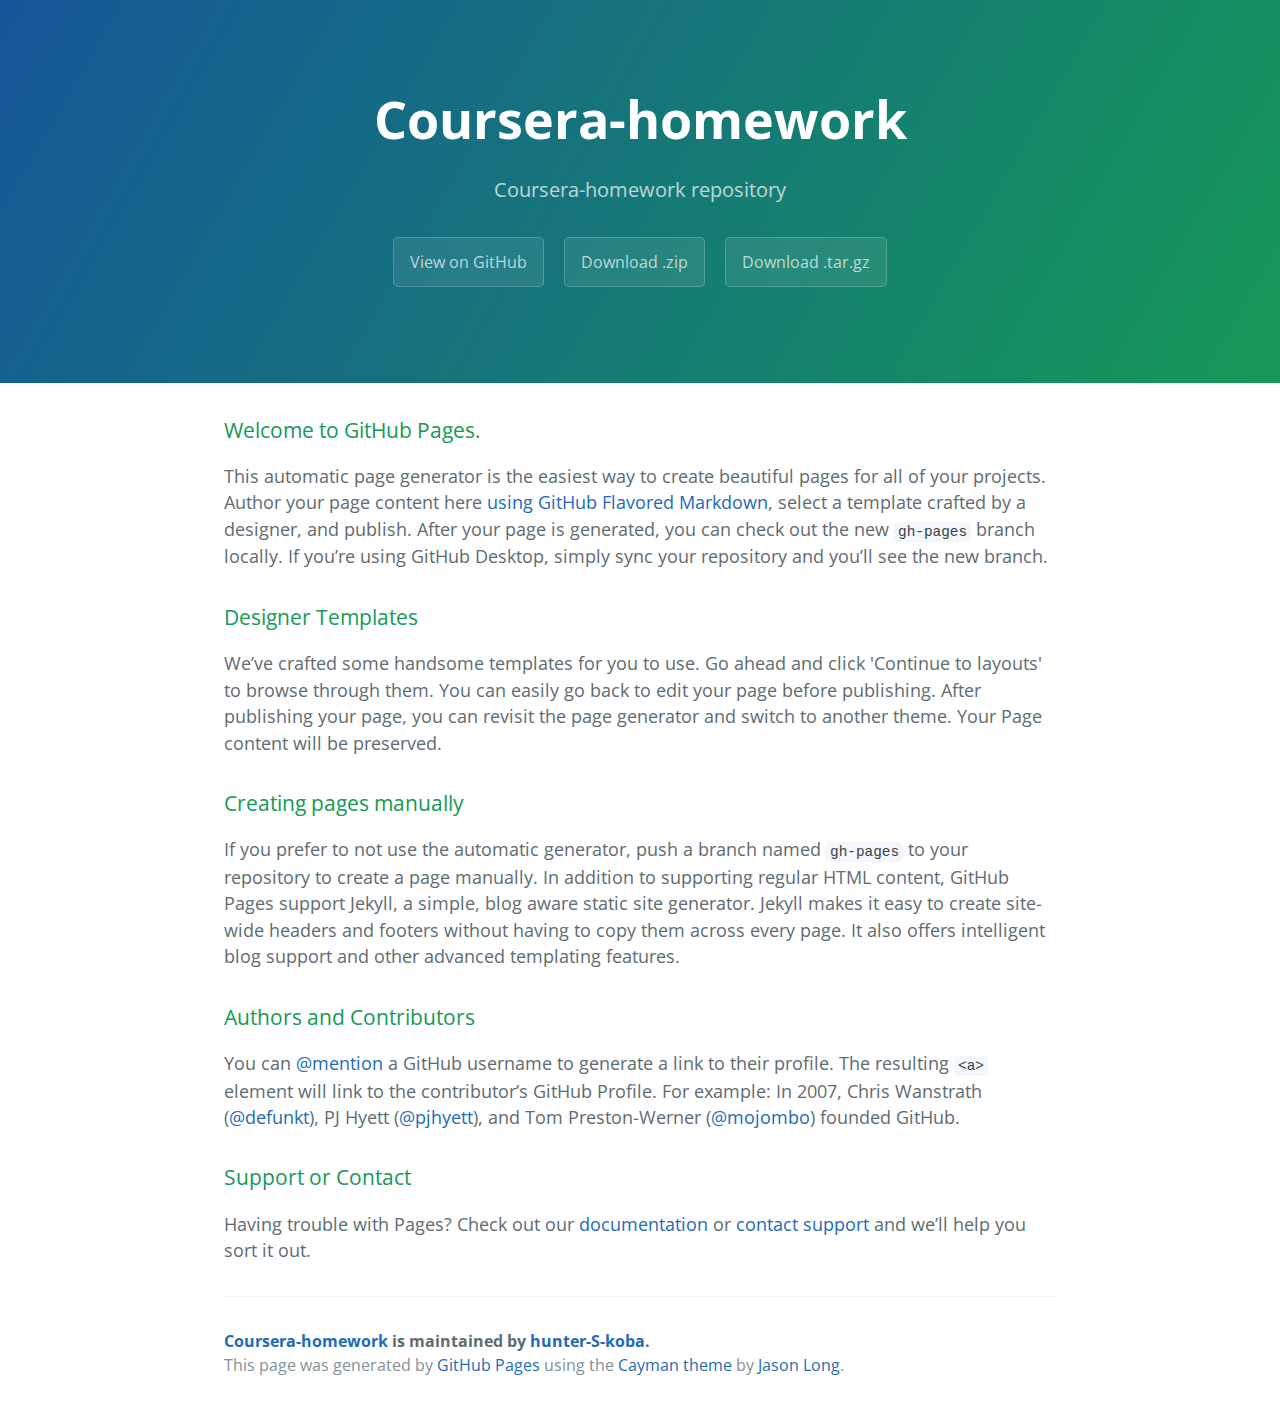
<file: index.html>
<!DOCTYPE html>
<html lang="en-us">
  <head>
    <meta charset="UTF-8">
    <title>Coursera-homework by hunter-S-koba</title>
    <meta name="viewport" content="width=device-width, initial-scale=1">
    <link rel="stylesheet" type="text/css" href="stylesheets/normalize.css" media="screen">
    <link href='https://fonts.googleapis.com/css?family=Open+Sans:400,700' rel='stylesheet' type='text/css'>
    <link rel="stylesheet" type="text/css" href="stylesheets/stylesheet.css" media="screen">
    <link rel="stylesheet" type="text/css" href="stylesheets/github-light.css" media="screen">
  </head>
  <body>
    <section class="page-header">
      <h1 class="project-name">Coursera-homework</h1>
      <h2 class="project-tagline">Coursera-homework repository</h2>
      <a href="https://github.com/hunter-S-koba/coursera-homework" class="btn">View on GitHub</a>
      <a href="https://github.com/hunter-S-koba/coursera-homework/zipball/master" class="btn">Download .zip</a>
      <a href="https://github.com/hunter-S-koba/coursera-homework/tarball/master" class="btn">Download .tar.gz</a>
    </section>

    <section class="main-content">
      <h3>
<a id="welcome-to-github-pages" class="anchor" href="#welcome-to-github-pages" aria-hidden="true"><span aria-hidden="true" class="octicon octicon-link"></span></a>Welcome to GitHub Pages.</h3>

<p>This automatic page generator is the easiest way to create beautiful pages for all of your projects. Author your page content here <a href="https://guides.github.com/features/mastering-markdown/">using GitHub Flavored Markdown</a>, select a template crafted by a designer, and publish. After your page is generated, you can check out the new <code>gh-pages</code> branch locally. If you’re using GitHub Desktop, simply sync your repository and you’ll see the new branch.</p>

<h3>
<a id="designer-templates" class="anchor" href="#designer-templates" aria-hidden="true"><span aria-hidden="true" class="octicon octicon-link"></span></a>Designer Templates</h3>

<p>We’ve crafted some handsome templates for you to use. Go ahead and click 'Continue to layouts' to browse through them. You can easily go back to edit your page before publishing. After publishing your page, you can revisit the page generator and switch to another theme. Your Page content will be preserved.</p>

<h3>
<a id="creating-pages-manually" class="anchor" href="#creating-pages-manually" aria-hidden="true"><span aria-hidden="true" class="octicon octicon-link"></span></a>Creating pages manually</h3>

<p>If you prefer to not use the automatic generator, push a branch named <code>gh-pages</code> to your repository to create a page manually. In addition to supporting regular HTML content, GitHub Pages support Jekyll, a simple, blog aware static site generator. Jekyll makes it easy to create site-wide headers and footers without having to copy them across every page. It also offers intelligent blog support and other advanced templating features.</p>

<h3>
<a id="authors-and-contributors" class="anchor" href="#authors-and-contributors" aria-hidden="true"><span aria-hidden="true" class="octicon octicon-link"></span></a>Authors and Contributors</h3>

<p>You can <a href="https://help.github.com/articles/basic-writing-and-formatting-syntax/#mentioning-users-and-teams" class="user-mention">@mention</a> a GitHub username to generate a link to their profile. The resulting <code>&lt;a&gt;</code> element will link to the contributor’s GitHub Profile. For example: In 2007, Chris Wanstrath (<a href="https://github.com/defunkt" class="user-mention">@defunkt</a>), PJ Hyett (<a href="https://github.com/pjhyett" class="user-mention">@pjhyett</a>), and Tom Preston-Werner (<a href="https://github.com/mojombo" class="user-mention">@mojombo</a>) founded GitHub.</p>

<h3>
<a id="support-or-contact" class="anchor" href="#support-or-contact" aria-hidden="true"><span aria-hidden="true" class="octicon octicon-link"></span></a>Support or Contact</h3>

<p>Having trouble with Pages? Check out our <a href="https://help.github.com/pages">documentation</a> or <a href="https://github.com/contact">contact support</a> and we’ll help you sort it out.</p>

      <footer class="site-footer">
        <span class="site-footer-owner"><a href="https://github.com/hunter-S-koba/coursera-homework">Coursera-homework</a> is maintained by <a href="https://github.com/hunter-S-koba">hunter-S-koba</a>.</span>

        <span class="site-footer-credits">This page was generated by <a href="https://pages.github.com">GitHub Pages</a> using the <a href="https://github.com/jasonlong/cayman-theme">Cayman theme</a> by <a href="https://twitter.com/jasonlong">Jason Long</a>.</span>
      </footer>

    </section>

  
  </body>
</html>
</file>
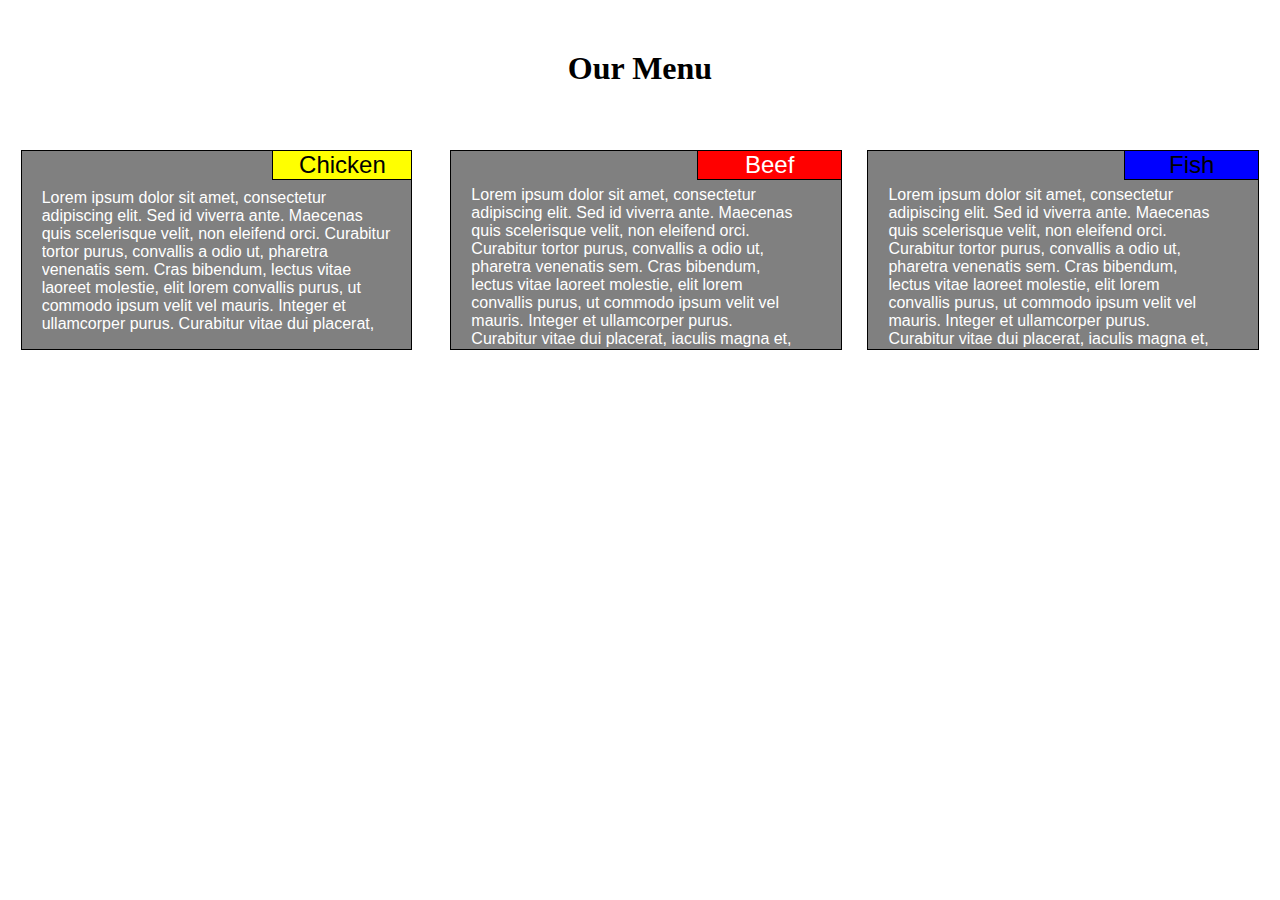
<file: module2-site/index.html>
<!DOCTYPE html>
<html>
<head>
	<meta name="viewport" content="width=device-width, initial-scale=1">
	<title>Module 2 - site</title>
	<link rel="stylesheet" href="style.css">
</head>
<body>
<h1>Our Menu</h1>
<div id="row">
		<div id="p1"><div class="small s1">Chicken</div><p>Lorem ipsum dolor sit amet, consectetur adipiscing elit. Sed id viverra ante. Maecenas quis scelerisque velit, non eleifend orci. Curabitur tortor purus, convallis a odio ut, pharetra venenatis sem. Cras bibendum, lectus vitae laoreet molestie, elit lorem convallis purus, ut commodo ipsum velit vel mauris. Integer et ullamcorper purus. Curabitur vitae dui placerat, iaculis magna et, tristique leo. 
		<br>Phasellus ex enim, facilisis quis arcu vitae, tincidunt tempus purus. Nulla vulputate lectus eros. Phasellus consectetur pharetra tempus. Duis euismod faucibus suscipit.
		</p>
		</div>

		<div id="p2"><div class="small s2">Beef</div><p>Lorem ipsum dolor sit amet, consectetur adipiscing elit. Sed id viverra ante. Maecenas quis scelerisque velit, non eleifend orci. Curabitur tortor purus, convallis a odio ut, pharetra venenatis sem. Cras bibendum, lectus vitae laoreet molestie, elit lorem convallis purus, ut commodo ipsum velit vel mauris. Integer et ullamcorper purus. Curabitur vitae dui placerat, iaculis magna et, tristique leo. 
		<br>Phasellus ex enim, facilisis quis arcu vitae, tincidunt tempus purus. Nulla vulputate lectus eros. Phasellus consectetur pharetra tempus. Duis euismod faucibus suscipit.
		</p>
		</div>

		<div id="p3"><div class="small s3">Fish</div><p>Lorem ipsum dolor sit amet, consectetur adipiscing elit. Sed id viverra ante. Maecenas quis scelerisque velit, non eleifend orci. Curabitur tortor purus, convallis a odio ut, pharetra venenatis sem. Cras bibendum, lectus vitae laoreet molestie, elit lorem convallis purus, ut commodo ipsum velit vel mauris. Integer et ullamcorper purus. Curabitur vitae dui placerat, iaculis magna et, tristique leo. 
		<br>Phasellus ex enim, facilisis quis arcu vitae, tincidunt tempus purus. Nulla vulputate lectus eros. Phasellus consectetur pharetra tempus. Duis euismod faucibus suscipit.
		Phasellus ex enim, facilisis quis arcu vitae, tincidunt tempus purus. Nulla vulputate lectus eros. Phasellus consectetur pharetra tempus. Duis euismod faucibus suscipit.
		Phasellus ex enim, facilisis quis arcu vitae, tincidunt tempus purus. Nulla vulputate lectus eros. Phasellus consectetur pharetra tempus. Duis euismod faucibus suscipit.
		</p>
		</div>
</div>
</body>
</html>
</file>
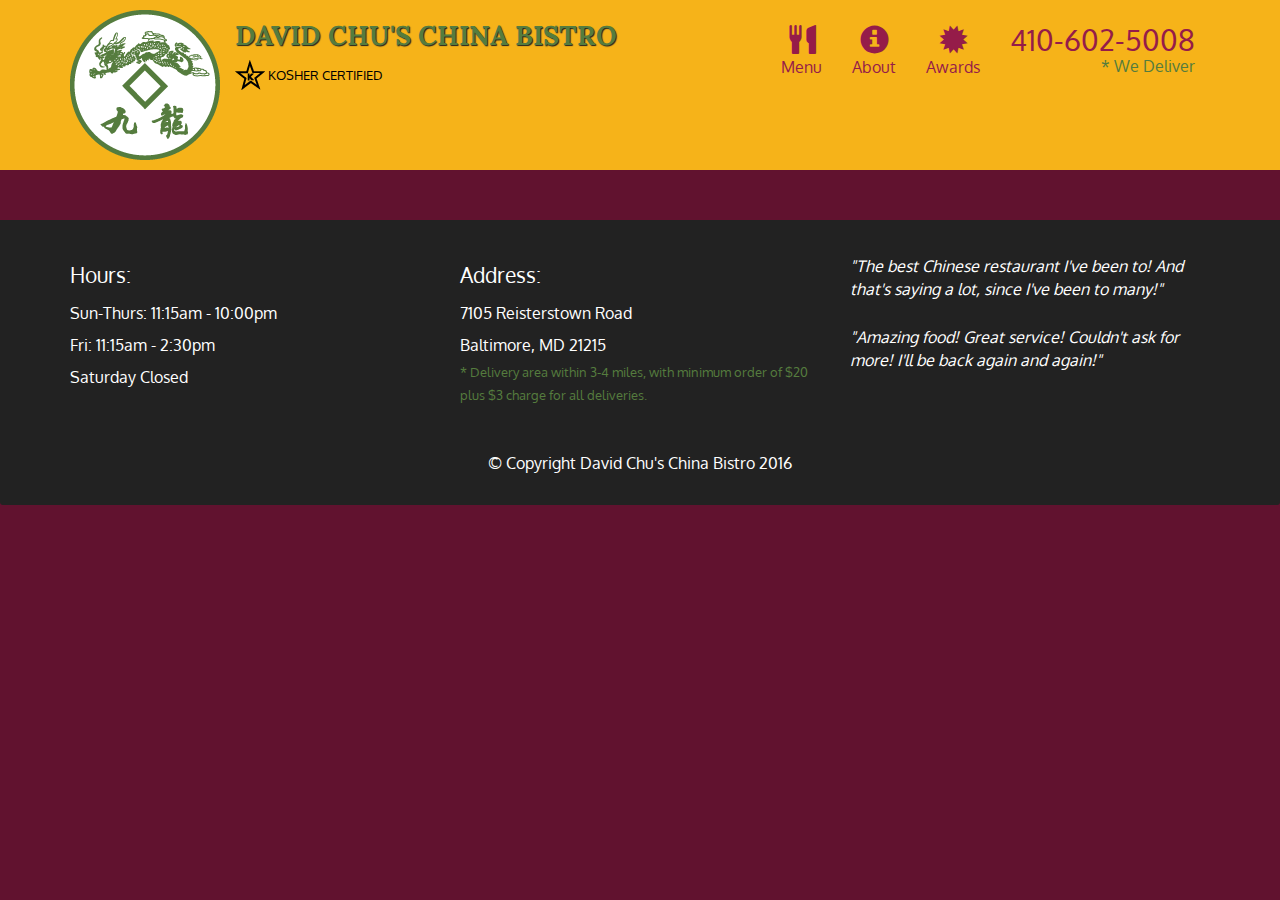
<file: module4-solution/index.html>
<!doctype html>
<html lang="en">
  <head>
    <meta charset="utf-8">
    <meta http-equiv="X-UA-Compatible" content="IE=edge">
    <meta name="viewport" content="width=device-width, initial-scale=1">
    <title>David Chu's China Bistro</title>
    <link rel="stylesheet" href="css/bootstrap.min.css">
    <link rel="stylesheet" href="css/styles.css">
    <link href='https://fonts.googleapis.com/css?family=Oxygen:400,300,700' rel='stylesheet' type='text/css'>
    <link href='https://fonts.googleapis.com/css?family=Lora' rel='stylesheet' type='text/css'>
  </head>
<body>
  <header>
    <nav id="header-nav" class="navbar navbar-default">
      <div class="container">
        <div class="navbar-header">
          <a href="index.html" class="pull-left visible-md visible-lg">
            <div id="logo-img" alt="Logo image"></div>
          </a>

          <div class="navbar-brand">
            <a href="index.html"><h1>David Chu's China Bistro</h1></a>
            <p>
              <img src="images/star-k-logo.png" alt="Kosher certification">
              <span>Kosher Certified</span>
            </p>
          </div>

          <button id="navbarToggle" type="button" class="navbar-toggle collapsed" data-toggle="collapse" data-target="#collapsable-nav" aria-expanded="false">
            <span class="sr-only">Toggle navigation</span>
            <span class="icon-bar"></span>
            <span class="icon-bar"></span>
            <span class="icon-bar"></span>
          </button>
        </div>
        
        <div id="collapsable-nav" class="collapse navbar-collapse">
           <ul id="nav-list" class="nav navbar-nav navbar-right">
            <li id="navHomeButton" class="visible-xs active">
              <a href="index.html">
                <span class="glyphicon glyphicon-home"></span> Home</a>
            </li>
            <li id="navMenuButton">
              <a href="#" onclick="$dc.loadMenuCategories();">
                <span class="glyphicon glyphicon-cutlery"></span><br class="hidden-xs"> Menu</a>
            </li>
            <li>
              <a href="#">
                <span class="glyphicon glyphicon-info-sign"></span><br class="hidden-xs"> About</a>
            </li>
            <li>
              <a href="#">
                <span class="glyphicon glyphicon-certificate"></span><br class="hidden-xs"> Awards</a>
            </li>
            <li id="phone" class="hidden-xs">
              <a href="tel:410-602-5008">
                <span>410-602-5008</span></a><div>* We Deliver</div>
            </li>
          </ul><!-- #nav-list -->
        </div><!-- .collapse .navbar-collapse -->
      </div><!-- .container -->
    </nav><!-- #header-nav -->
  </header>

  <div id="call-btn" class="visible-xs">
    <a class="btn" href="tel:410-602-5008">
    <span class="glyphicon glyphicon-earphone"></span>
    410-602-5008
    </a>
  </div>
  <div id="xs-deliver" class="text-center visible-xs">* We Deliver</div>

  <div id="main-content" class="container"></div>

  <footer class="panel-footer">
    <div class="container">
      <div class="row">
        <section id="hours" class="col-sm-4">
          <span>Hours:</span><br>
          Sun-Thurs: 11:15am - 10:00pm<br>
          Fri: 11:15am - 2:30pm<br>
          Saturday Closed
          <hr class="visible-xs">
        </section>
        <section id="address" class="col-sm-4">
          <span>Address:</span><br>
          7105 Reisterstown Road<br>
          Baltimore, MD 21215
          <p>* Delivery area within 3-4 miles, with minimum order of $20 plus $3 charge for all deliveries.</p>
          <hr class="visible-xs">
        </section>
        <section id="testimonials" class="col-sm-4">
          <p>"The best Chinese restaurant I've been to! And that's saying a lot, since I've been to many!"</p>
          <p>"Amazing food! Great service! Couldn't ask for more! I'll be back again and again!"</p>
        </section>
      </div>
      <div class="text-center">&copy; Copyright David Chu's China Bistro 2016</div>
    </div>
  </footer>

  <!-- jQuery (Bootstrap JS plugins depend on it) -->
  <script src="js/jquery-2.1.4.min.js"></script>
  <script src="js/bootstrap.min.js"></script>
  <script src="js/ajax-utils.js"></script>
  <script src="js/script.js"></script>
</body>
</html>
</file>
<file: stylesheets/stylesheet.css>
* {
  box-sizing: border-box; }

body {
  padding: 0;
  margin: 0;
  font-family: "Open Sans", "Helvetica Neue", Helvetica, Arial, sans-serif;
  font-size: 16px;
  line-height: 1.5;
  color: #606c71; }

a {
  color: #1e6bb8;
  text-decoration: none; }
  a:hover {
    text-decoration: underline; }

.btn {
  display: inline-block;
  margin-bottom: 1rem;
  color: rgba(255, 255, 255, 0.7);
  background-color: rgba(255, 255, 255, 0.08);
  border-color: rgba(255, 255, 255, 0.2);
  border-style: solid;
  border-width: 1px;
  border-radius: 0.3rem;
  transition: color 0.2s, background-color 0.2s, border-color 0.2s; }
  .btn + .btn {
    margin-left: 1rem; }

.btn:hover {
  color: rgba(255, 255, 255, 0.8);
  text-decoration: none;
  background-color: rgba(255, 255, 255, 0.2);
  border-color: rgba(255, 255, 255, 0.3); }

@media screen and (min-width: 64em) {
  .btn {
    padding: 0.75rem 1rem; } }

@media screen and (min-width: 42em) and (max-width: 64em) {
  .btn {
    padding: 0.6rem 0.9rem;
    font-size: 0.9rem; } }

@media screen and (max-width: 42em) {
  .btn {
    display: block;
    width: 100%;
    padding: 0.75rem;
    font-size: 0.9rem; }
    .btn + .btn {
      margin-top: 1rem;
      margin-left: 0; } }

.page-header {
  color: #fff;
  text-align: center;
  background-color: #159957;
  background-image: linear-gradient(120deg, #155799, #159957); }

@media screen and (min-width: 64em) {
  .page-header {
    padding: 5rem 6rem; } }

@media screen and (min-width: 42em) and (max-width: 64em) {
  .page-header {
    padding: 3rem 4rem; } }

@media screen and (max-width: 42em) {
  .page-header {
    padding: 2rem 1rem; } }

.project-name {
  margin-top: 0;
  margin-bottom: 0.1rem; }

@media screen and (min-width: 64em) {
  .project-name {
    font-size: 3.25rem; } }

@media screen and (min-width: 42em) and (max-width: 64em) {
  .project-name {
    font-size: 2.25rem; } }

@media screen and (max-width: 42em) {
  .project-name {
    font-size: 1.75rem; } }

.project-tagline {
  margin-bottom: 2rem;
  font-weight: normal;
  opacity: 0.7; }

@media screen and (min-width: 64em) {
  .project-tagline {
    font-size: 1.25rem; } }

@media screen and (min-width: 42em) and (max-width: 64em) {
  .project-tagline {
    font-size: 1.15rem; } }

@media screen and (max-width: 42em) {
  .project-tagline {
    font-size: 1rem; } }

.main-content :first-child {
  margin-top: 0; }
.main-content img {
  max-width: 100%; }
.main-content h1, .main-content h2, .main-content h3, .main-content h4, .main-content h5, .main-content h6 {
  margin-top: 2rem;
  margin-bottom: 1rem;
  font-weight: normal;
  color: #159957; }
.main-content p {
  margin-bottom: 1em; }
.main-content code {
  padding: 2px 4px;
  font-family: Consolas, "Liberation Mono", Menlo, Courier, monospace;
  font-size: 0.9rem;
  color: #383e41;
  background-color: #f3f6fa;
  border-radius: 0.3rem; }
.main-content pre {
  padding: 0.8rem;
  margin-top: 0;
  margin-bottom: 1rem;
  font: 1rem Consolas, "Liberation Mono", Menlo, Courier, monospace;
  color: #567482;
  word-wrap: normal;
  background-color: #f3f6fa;
  border: solid 1px #dce6f0;
  border-radius: 0.3rem; }
  .main-content pre > code {
    padding: 0;
    margin: 0;
    font-size: 0.9rem;
    color: #567482;
    word-break: normal;
    white-space: pre;
    background: transparent;
    border: 0; }
.main-content .highlight {
  margin-bottom: 1rem; }
  .main-content .highlight pre {
    margin-bottom: 0;
    word-break: normal; }
.main-content .highlight pre, .main-content pre {
  padding: 0.8rem;
  overflow: auto;
  font-size: 0.9rem;
  line-height: 1.45;
  border-radius: 0.3rem; }
.main-content pre code, .main-content pre tt {
  display: inline;
  max-width: initial;
  padding: 0;
  margin: 0;
  overflow: initial;
  line-height: inherit;
  word-wrap: normal;
  background-color: transparent;
  border: 0; }
  .main-content pre code:before, .main-content pre code:after, .main-content pre tt:before, .main-content pre tt:after {
    content: normal; }
.main-content ul, .main-content ol {
  margin-top: 0; }
.main-content blockquote {
  padding: 0 1rem;
  margin-left: 0;
  color: #819198;
  border-left: 0.3rem solid #dce6f0; }
  .main-content blockquote > :first-child {
    margin-top: 0; }
  .main-content blockquote > :last-child {
    margin-bottom: 0; }
.main-content table {
  display: block;
  width: 100%;
  overflow: auto;
  word-break: normal;
  word-break: keep-all; }
  .main-content table th {
    font-weight: bold; }
  .main-content table th, .main-content table td {
    padding: 0.5rem 1rem;
    border: 1px solid #e9ebec; }
.main-content dl {
  padding: 0; }
  .main-content dl dt {
    padding: 0;
    margin-top: 1rem;
    font-size: 1rem;
    font-weight: bold; }
  .main-content dl dd {
    padding: 0;
    margin-bottom: 1rem; }
.main-content hr {
  height: 2px;
  padding: 0;
  margin: 1rem 0;
  background-color: #eff0f1;
  border: 0; }

@media screen and (min-width: 64em) {
  .main-content {
    max-width: 64rem;
    padding: 2rem 6rem;
    margin: 0 auto;
    font-size: 1.1rem; } }

@media screen and (min-width: 42em) and (max-width: 64em) {
  .main-content {
    padding: 2rem 4rem;
    font-size: 1.1rem; } }

@media screen and (max-width: 42em) {
  .main-content {
    padding: 2rem 1rem;
    font-size: 1rem; } }

.site-footer {
  padding-top: 2rem;
  margin-top: 2rem;
  border-top: solid 1px #eff0f1; }

.site-footer-owner {
  display: block;
  font-weight: bold; }

.site-footer-credits {
  color: #819198; }

@media screen and (min-width: 64em) {
  .site-footer {
    font-size: 1rem; } }

@media screen and (min-width: 42em) and (max-width: 64em) {
  .site-footer {
    font-size: 1rem; } }

@media screen and (max-width: 42em) {
  .site-footer {
    font-size: 0.9rem; } }
</file>
<file: stylesheets/github-light.css>
/*
   Copyright 2014 GitHub Inc.

   Licensed under the Apache License, Version 2.0 (the "License");
   you may not use this file except in compliance with the License.
   You may obtain a copy of the License at

       http://www.apache.org/licenses/LICENSE-2.0

   Unless required by applicable law or agreed to in writing, software
   distributed under the License is distributed on an "AS IS" BASIS,
   WITHOUT WARRANTIES OR CONDITIONS OF ANY KIND, either express or implied.
   See the License for the specific language governing permissions and
   limitations under the License.

*/

.pl-c /* comment */ {
  color: #969896;
}

.pl-c1      /* constant, markup.raw, meta.diff.header, meta.module-reference, meta.property-name, support, support.constant, support.variable, variable.other.constant */,
.pl-s .pl-v /* string variable */ {
  color: #0086b3;
}

.pl-e  /* entity */,
.pl-en /* entity.name */ {
  color: #795da3;
}

.pl-s .pl-s1 /* string source */,
.pl-smi      /* storage.modifier.import, storage.modifier.package, storage.type.java, variable.other, variable.parameter.function */ {
  color: #333;
}

.pl-ent /* entity.name.tag */ {
  color: #63a35c;
}

.pl-k /* keyword, storage, storage.type */ {
  color: #a71d5d;
}

.pl-pds              /* punctuation.definition.string, string.regexp.character-class */,
.pl-s                /* string */,
.pl-s .pl-pse .pl-s1 /* string punctuation.section.embedded source */,
.pl-sr               /* string.regexp */,
.pl-sr .pl-cce       /* string.regexp constant.character.escape */,
.pl-sr .pl-sra       /* string.regexp string.regexp.arbitrary-repitition */,
.pl-sr .pl-sre       /* string.regexp source.ruby.embedded */ {
  color: #183691;
}

.pl-v /* variable */ {
  color: #ed6a43;
}

.pl-id /* invalid.deprecated */ {
  color: #b52a1d;
}

.pl-ii /* invalid.illegal */ {
  background-color: #b52a1d;
  color: #f8f8f8;
}

.pl-sr .pl-cce /* string.regexp constant.character.escape */ {
  color: #63a35c;
  font-weight: bold;
}

.pl-ml /* markup.list */ {
  color: #693a17;
}

.pl-mh        /* markup.heading */,
.pl-mh .pl-en /* markup.heading entity.name */,
.pl-ms        /* meta.separator */ {
  color: #1d3e81;
  font-weight: bold;
}

.pl-mq /* markup.quote */ {
  color: #008080;
}

.pl-mi /* markup.italic */ {
  color: #333;
  font-style: italic;
}

.pl-mb /* markup.bold */ {
  color: #333;
  font-weight: bold;
}

.pl-md /* markup.deleted, meta.diff.header.from-file */ {
  background-color: #ffecec;
  color: #bd2c00;
}

.pl-mi1 /* markup.inserted, meta.diff.header.to-file */ {
  background-color: #eaffea;
  color: #55a532;
}

.pl-mdr /* meta.diff.range */ {
  color: #795da3;
  font-weight: bold;
}

.pl-mo /* meta.output */ {
  color: #1d3e81;
}
</file>
<file: module2-site/style.css>
* {
	box-sizing: border-box;
}		

h1 {
	text-align: center;
	margin-top: 50px;
}

/*The gray boxes wich is inside of (Big)*/
p {
	background-color: gray;
	height: 150px;
	margin-top: 40px;
	color: white;
	overflow: hidden;
}

#row {
	width: 100%;
	margin-top: 50px;
	font-family: Helvetica;
}

/*The gray boxes (Big)*/
#p1, #p2, #p3 {
	position: relative;
	height: 200px;
	background-color: gray;
	border: 1px solid black;
	float: left;
	margin: 1%;
}

/* This is "Chicken", "Beef", "Fish" boxes */
.small {
	position: absolute;
	border: 1px solid black;
	text-align: center;
	font-size: 1.5em;
	height: 30px;
	top: -1px;
	right: -1px;
}

.s1 {
	background-color: yellow;
	width: 140px;
}

.s2 {
	background-color: red;
	color: white;
	width: 145px;
}

.s3 {
	background-color: blue;
	width: 135px;
}

/*Computer desktop*/
@media (min-width: 992px) {

/*Size of the gray box wich is inside of (Big)*/
	#p1 {
		width: 31%;
		margin-right: 2%;
	}

/*Main text*/
	div #p1 p {
		position: absolute;
		width: 90%;
		left: 20px;
		top: -2px;
		height: 145px;
	}

	#p2 {
		width: 31%;
		margin-right: 1%;
	}

	div #p2 p {
		position: absolute;
		width: 85%;
		left: 20px;
		top: -5px;
		height: 162px;
	}

	#p3 {
		width: 31%;
		margin-right: 1%;	
	}

	div #p3 p {
		position: absolute;
		width: 85%;
		left: 20px	;
		top: -5px;
		height: 162px;
	}
}

/*Tablet (IPad)*/
@media (min-width: 768px) and (max-width: 991px) {

/*Size of the gray box wich is inside of (Big)*/
	#p1 {
		width: 48%;
	}

/*Main text*/
	div #p1 p {
		position: absolute;
		width: 90%;
		left: 20px;
		top: -2px;
		height: 159px;
	}

	#p2 {
		width: 48%;
	}

	div #p2 p {
		position: absolute;
		width: 90%;
		left: 20px;
		top: -5px;
		height: 162px;
	}

	#p3 {
		width: 98%;
		height: 200px;
	}

	div #p3 p {
		position: absolute;
		width: 97%;
		left: 20px;
		top: -5px;
		height: 160px;
	}
}

/*Phone (IPhone)*/
@media (max-width: 767px) {

/*Size of the gray box wich is inside of (Big)*/
	#p1 {
		width: 90%;
		margin-left: 5%;
	}

/*Main text*/
	div #p1 p {
		position: absolute;
		width: 93%;
		left: 20px;
		top: -2px;
		height: 145px;
	}

	#p2 {
		width: 90%;
		margin-left: 5%;
	}

	div #p2 p {
		position: absolute;
		width: 88%;
		left: 20px;
		top: -5px;
		height: 162px;
	}

	#p3 {
		width: 90%;
		margin-left: 5%;
	}

	div #p3 p {
		position: absolute;
		width: 88%;
		left: 20px;
		top: -5px;
		height: 160px;
	}
}
</file>
<file: module4-solution/css/styles.css>
body {
  font-size: 16px;
  color: #fff;
  background-color: #61122f;
  font-family: 'Oxygen', sans-serif;
}

/** HEADER **/
#header-nav {
  background-color: #f6b319;
  border-radius: 0;
  border: 0;
}

#logo-img {
  background: url('../images/restaurant-logo_large.png') no-repeat;
  width: 150px;
  height: 150px;
  margin: 10px 15px 10px 0;
}

.navbar-brand {
  padding-top: 25px;
}
.navbar-brand h1 { /* Restaurant name */
  font-family: 'Lora', serif;
  color: #557c3e;
  font-size: 1.5em;
  text-transform: uppercase;
  font-weight: bold;
  text-shadow: 1px 1px 1px #222;
  margin-top: 0;
  margin-bottom: 0;
  line-height: .75;
}
.navbar-brand a:hover, .navbar-brand a:focus {
  text-decoration: none;
}
.navbar-brand p { /* Kosher cert */
  color: #000;
  text-transform: uppercase;
  font-size: .7em;
  margin-top: 15px;
}
.navbar-brand p span { /* Star-K */
  vertical-align: middle;
}

#nav-list {
  margin-top: 10px;
}
#nav-list a {
  color: #951C49;
  text-align: center;
}
#nav-list a:hover {
  background: #E7E7E7;
}
#nav-list a span {
  font-size: 1.8em;
}

#phone {
  margin-top: 5px;
}
#phone a { /* Phone number */
  text-align: right;
  padding-bottom: 0;
}
#phone div { /* We Deliver */
  color: #557c3e;
  text-align: right;
  padding-right: 15px;
}

.navbar-header button.navbar-toggle, .navbar-header .icon-bar {
  border: 1px solid #61122f;
}
.navbar-header button.navbar-toggle {
  clear: both;
  margin-top: -30px;
}
/* END HEADER */

/* FOOTER */
.panel-footer {
  margin-top: 30px;
  padding-top: 35px;
  padding-bottom: 30px;
  background-color: #222;
  border-top: 0;
}
.panel-footer div.row {
  margin-bottom: 35px;
}
#hours, #address {
  line-height: 2;
}
#hours > span, #address > span {
  font-size: 1.3em;
}
#address p {
  color: #557c3e;
  font-size: .8em;
  line-height: 1.8;
}
#testimonials {
  font-style: italic;
}
#testimonials p:nth-child(2) {
  margin-top: 25px;
}
/* END FOOTER */



/* HOME PAGE */
.container .jumbotron {
  box-shadow: 0 0 50px #3F0C1F;
  border: 2px solid #3F0C1F;
}

#menu-tile, #specials-tile, #map-tile {
  height: 250px;
  width: 100%;
  margin-bottom: 15px;
  position: relative;
  border: 2px solid #3F0C1F;
  overflow: hidden;
}
#menu-tile:hover, #specials-tile:hover, #map-tile:hover {
  box-shadow: 0 1px 5px 1px #cccccc;
}
#menu-tile {
  background: url('../images/menu-tile.jpg') no-repeat;
  background-position: center;
}
#specials-tile {
  background: url('../images/specials-tile.jpg') no-repeat;
  background-position: center;
}
#menu-tile span, #specials-tile span, #map-tile span {
  position: absolute;
  bottom: 0;
  right: 0;
  width: 100%;
  text-align: center;
  font-size: 1.6em;
  text-transform: uppercase;
  background-color: #000;
  color: #fff;
  opacity: .8;
}
/* END HOME PAGE */

/* MENU CATEGORIES PAGE */
.category-tile { 
  position: relative;
  border: 2px solid #3F0C1F;
  overflow: hidden;
  width: 200px;
  height: 200px;
  margin: 0 auto 15px;
}
.category-tile span {
  position: absolute;
  bottom: 0;
  right: 0;
  width: 100%;
  text-align: center;
  font-size: 1.2em;
  text-transform: uppercase;
  background-color: #000;
  color: #fff;
  opacity: .8;
}
.category-tile:hover {
  box-shadow: 0 1px 5px 1px #cccccc;
}

#menu-categories-title + div {
  margin-bottom: 50px;
}
/* END MENU CATEGORIES PAGE */

/* SINGLE CATEGORY PAGE */
.menu-item-tile {
  margin-bottom: 25px;
}
.menu-item-tile hr {
  width: 80%;
}
.menu-item-tile .menu-item-price {
  font-size: 1.1em;
  text-align: right;
  margin-top: -15px;
  margin-right: -15px;
}
.menu-item-tile .menu-item-price span {
  font-size: .6em;
}
.menu-item-photo {
  position: relative;
  border: 2px solid #3F0C1F; 
  overflow: hidden;
  padding: 0;
  margin-right: -15px;
  margin-left: auto;
  margin-bottom: 20px;
  max-width: 250px;
}
.menu-item-photo div {
  position: absolute;
  bottom: 0;
  right: 0;
  width: 80px;
  background-color: #557c3e;
  text-align: center;
}
.menu-item-description {
  padding-right: 30px;
}
h3.menu-item-title {
  margin: 0 0 10px;
}
.menu-item-details {
  font-size: .9em;
  font-style: italic;
}
/* END SINGLE CATEGORY PAGE */


/********** Large devices only **********/
@media (min-width: 1200px) {
  .container .jumbotron {
    background: url('../images/jumbotron_1200.jpg') no-repeat;
    height: 675px;
  }
}

/********** Medium devices only **********/
@media (min-width: 992px) and (max-width: 1199px) {
  /* Header */
  #logo-img {
    background: url('../images/restaurant-logo_medium.png') no-repeat;
    width: 100px;
    height: 100px;
    margin: 5px 5px 5px 0;
  }
  /* End Header */

  /* Home Page */
  .container .jumbotron {
    background: url('../images/jumbotron_992.jpg') no-repeat;
    height: 558px;
  }
  /* End Home Page */
}

/********** Small devices only **********/
@media (min-width: 768px) and (max-width: 991px) {
  /* Home Page */
  .container .jumbotron {
    background: url('../images/jumbotron_768.jpg') no-repeat;
    height: 432px;
  }
  /* End Home Page */
}

/********** Extra small devices only **********/
@media (max-width: 767px) {
  /* Header */
  .navbar-brand {
    padding-top: 10px;
    height: 80px;
  }
  .navbar-brand h1 { /* Restaurant name */
    padding-top: 10px;
    font-size: 5vw; /* 1vw = 1% of viewport width */
  }
  .navbar-brand p { /* Kosher cert */
    font-size: .6em;
    margin-top: 12px;
  }
  .navbar-brand p img { /* Star-K */
    height: 20px;
  }

  #collapsable-nav a { /* Collapsed nav menu text */
    font-size: 1.2em;
  }
  #collapsable-nav a span { /* Collapsed nav menu glyph */
    font-size: 1em;
    margin-right: 5px;
  }

  #call-btn > a {
    font-size: 1.5em;
    display: block;
    margin: 0 20px;
    padding: 10px;
    border: 2px solid #fff;
    background-color: #f6b319;
    color: #951c49;
  }
  #xs-deliver {
    margin-top: 5px;
    font-size: .7em;
    letter-spacing: .1em;
    text-transform: uppercase;
  }
  /* End Header */

  /* Footer */
  .panel-footer section {
    margin-bottom: 30px;
    text-align: center;
  }
  .panel-footer section:nth-child(3) {
    margin-bottom: 0; /* margin already exists on the whole row */
  }
  .panel-footer section hr {
    width: 50%;
  }
  /* End Footer */

  /* Home Page */
  .container .jumbotron {
    margin-top: 30px;
    padding: 0;
  }
  #menu-tile, #specials-tile {
    width: 360px;
    margin: 0 auto 15px;
  }

  .menu-item-photo {
    margin-right: auto;
  }
  .menu-item-tile .menu-item-price {
    text-align: center;
  }
  .menu-item-description {
    text-align: center;;
  }
}


/********** Super extra small devices Only :-) (e.g., iPhone 4) **********/
@media (max-width: 479px) {
  /* Header */
  .navbar-brand h1 { /* Restaurant name */
    padding-top: 5px;
    font-size: 6vw;
  }
  /* End Header */
  
  /* Home page */
  #menu-tile, #specials-tile {
    width: 280px;
    margin: 0 auto 15px;
  }

  .col-xxs-12 {
    position: relative;
    min-height: 1px;
    padding-right: 15px;
    padding-left: 15px;
    float: left;
    width: 100%;
  }
}
</file>
